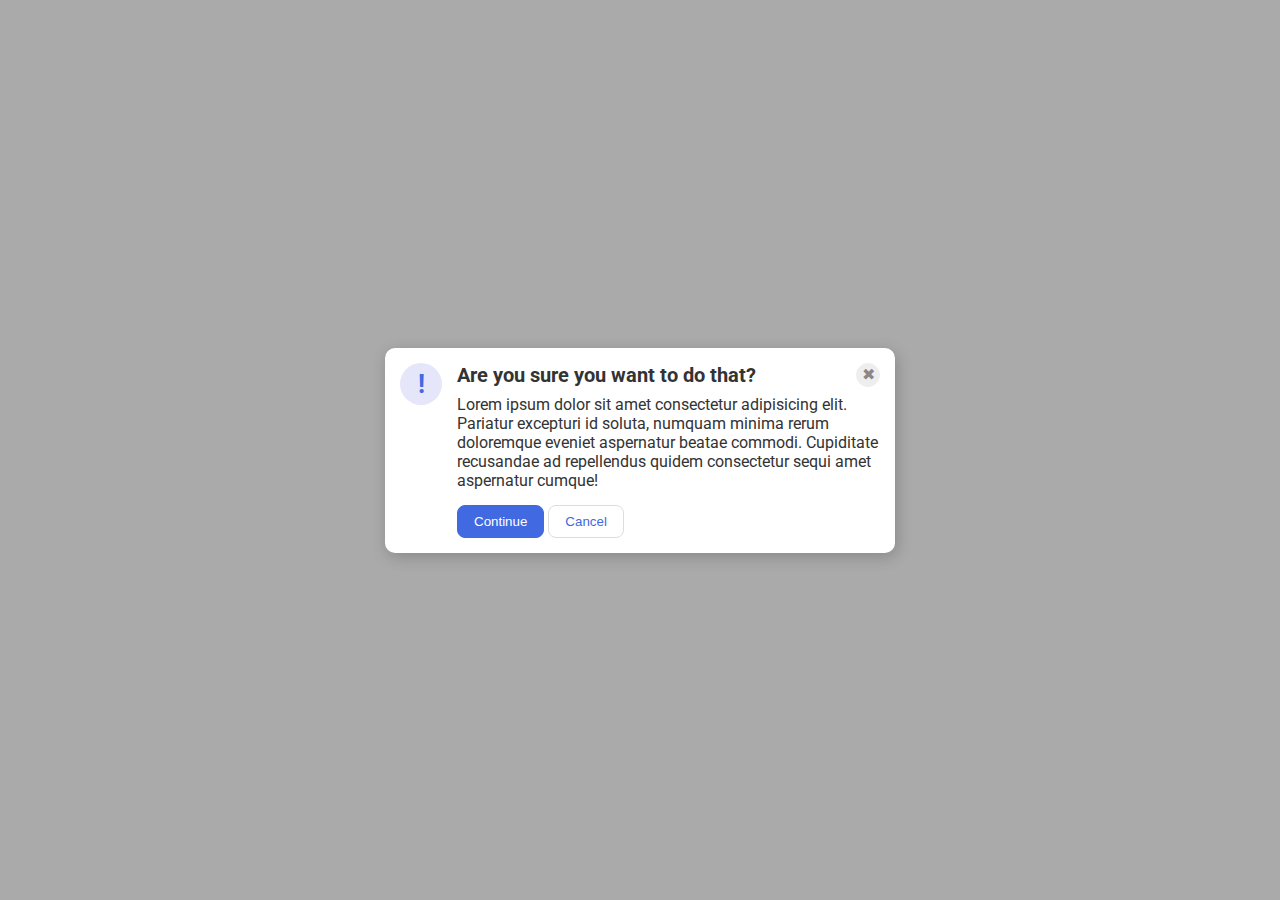
<file: flex/05-flex-modal/index.html>
<!DOCTYPE html>
<html lang="en">
  <head>
    <meta charset="UTF-8">
    <meta http-equiv="X-UA-Compatible" content="IE=edge">
    <meta name="viewport" content="width=device-width, initial-scale=1.0">
    <link rel="stylesheet" href="style.css">
    <title>Modal</title>
  </head>
  <body>
    <div class="modal">
      <div class="icon">!</div>
      <div class="content">
        <div class="header">Are you sure you want to do that?
          <button class="close-button">✖</button>
        </div>
      
        <div class="text">Lorem ipsum dolor sit amet consectetur adipisicing elit. Pariatur excepturi id soluta, numquam minima rerum doloremque eveniet aspernatur beatae commodi. Cupiditate recusandae ad repellendus quidem consectetur sequi amet aspernatur cumque!</div>
        <button class="continue">Continue</button>
        <button class="cancel">Cancel</button>
      </div>
    </div>
  </body>
</html>
</file>
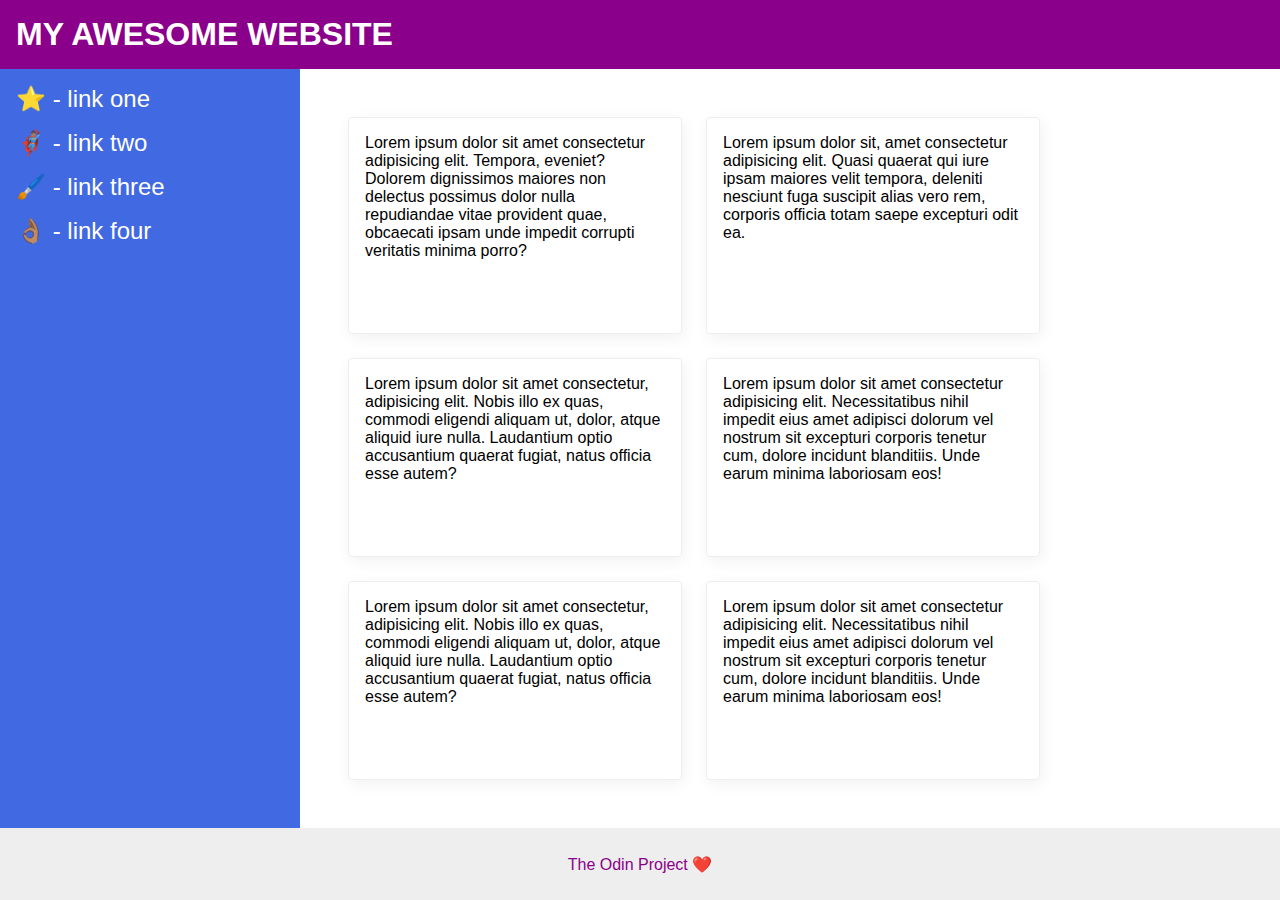
<file: flex/07-flex-layout-2/index.html>
<!DOCTYPE html>
<html lang="en">
  <head>
    <meta charset="UTF-8">
    <meta http-equiv="X-UA-Compatible" content="IE=edge">
    <meta name="viewport" content="width=device-width, initial-scale=1.0">
    <title>The Holy Grail</title>
    <link rel="stylesheet" href="style.css">
  </head>
  <body>
    <div class="header">
      MY AWESOME WEBSITE
    </div>
    
    <div class="content">
      <div class="sidebar">
        <ul>
          <li><a href="#">⭐ - link one</a></li>
          <li><a href="#">🦸🏽‍♂️ - link two</a></li>
          <li><a href="#">🖌️ - link three</a></li>
          <li><a href="#">👌🏽 - link four</a></li>
        </ul>
      </div>
      <div class="container">
        <div class="card">Lorem ipsum dolor sit amet consectetur adipisicing elit. Tempora, eveniet? Dolorem dignissimos maiores non delectus possimus dolor nulla repudiandae vitae provident quae, obcaecati ipsam unde impedit corrupti veritatis minima porro?</div>
        <div class="card">Lorem ipsum dolor sit, amet consectetur adipisicing elit. Quasi quaerat qui iure ipsam maiores velit tempora, deleniti nesciunt fuga suscipit alias vero rem, corporis officia totam saepe excepturi odit ea.</div>
        <div class="card">Lorem ipsum dolor sit amet consectetur, adipisicing elit. Nobis illo ex quas, commodi eligendi aliquam ut, dolor, atque aliquid iure nulla. Laudantium optio accusantium quaerat fugiat, natus officia esse autem?</div>
        <div class="card">Lorem ipsum dolor sit amet consectetur adipisicing elit. Necessitatibus nihil impedit eius amet adipisci dolorum vel nostrum sit excepturi corporis tenetur cum, dolore incidunt blanditiis. Unde earum minima laboriosam eos!</div>
        <div class="card">Lorem ipsum dolor sit amet consectetur, adipisicing elit. Nobis illo ex quas, commodi eligendi aliquam ut, dolor, atque aliquid iure nulla. Laudantium optio accusantium quaerat fugiat, natus officia esse autem?</div>
        <div class="card">Lorem ipsum dolor sit amet consectetur adipisicing elit. Necessitatibus nihil impedit eius amet adipisci dolorum vel nostrum sit excepturi corporis tenetur cum, dolore incidunt blanditiis. Unde earum minima laboriosam eos!</div>
      </div>
    </div>
    <div class="footer">
      The Odin Project ❤️
    </div>
  </body>
</html>
</file>
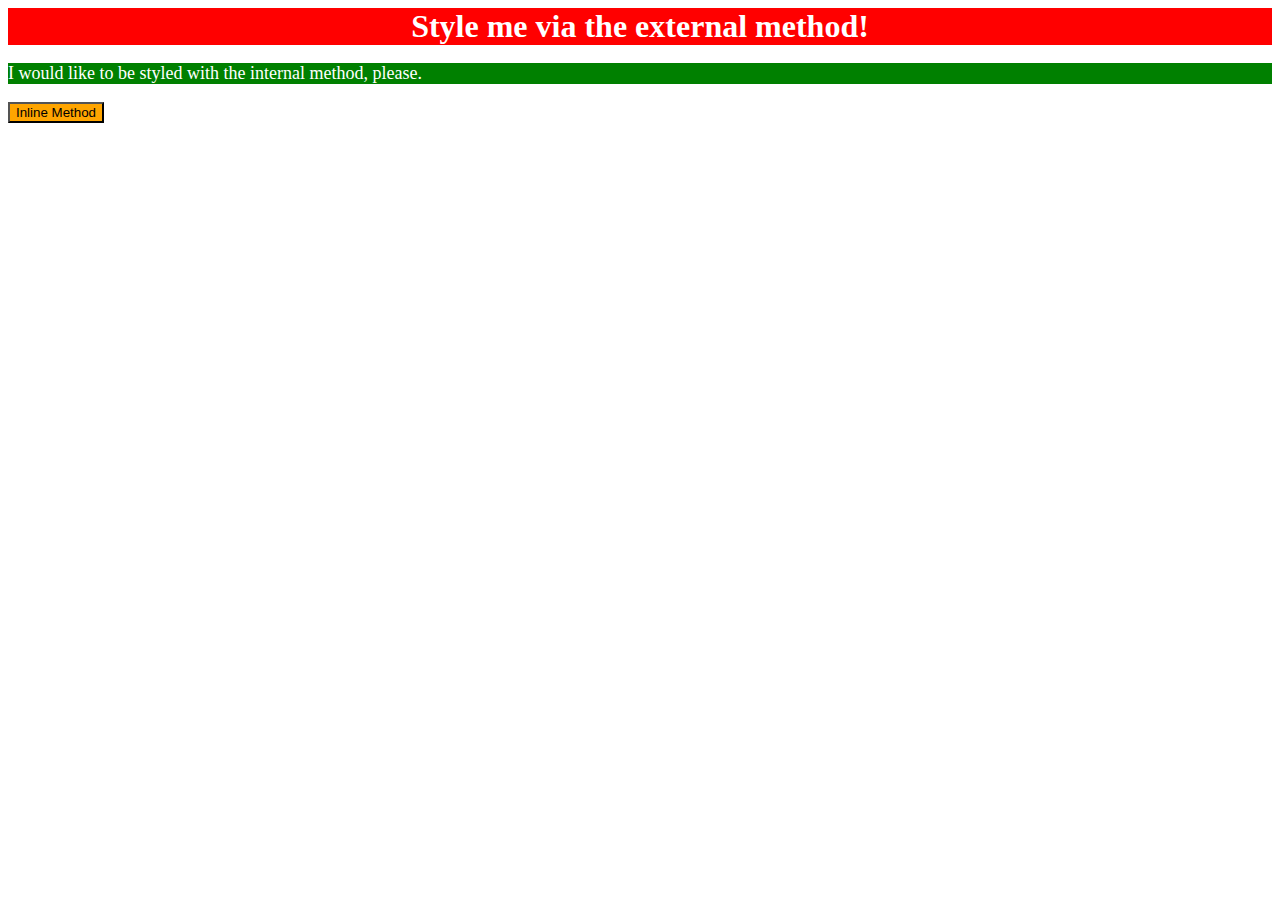
<file: foundations/01-css-methods/index.html>
<!DOCTYPE html>
<html lang="en">
  <head>
    <meta charset="UTF-8">
    <meta http-equiv="X-UA-Compatible" content="IE=edge">
    <meta name="viewport" content="width=device-width, initial-scale=1.0">
    <title>Methods for Adding CSS</title>
    <link rel="stylesheet" href="styles.css">
    <style>
      p{
        background-color:green;
        color:white;
        font-size:18px;
      }
    </style>
  </head>
  <body>
    <div>Style me via the external method!</div>
    <p>I would like to be styled with the internal method, please.</p>
    <button style="background-color:orange">Inline Method</button>
  </body>
</html>
</file>
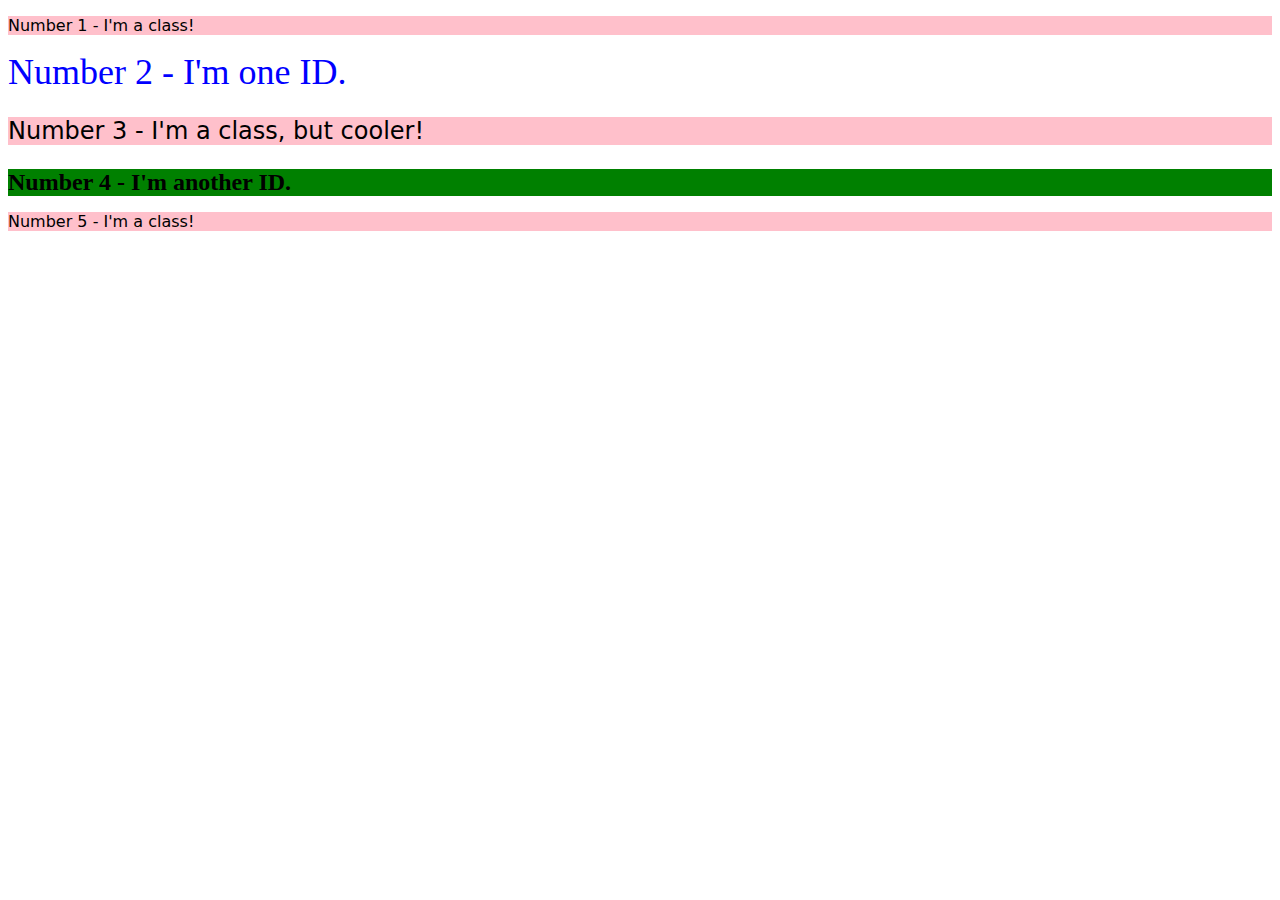
<file: foundations/02-class-id-selectors/index.html>
<!DOCTYPE html>
<html lang="en">
  <head>
    <meta charset="UTF-8">
    <meta http-equiv="X-UA-Compatible" content="IE=edge">
    <meta name="viewport" content="width=device-width, initial-scale=1.0">
    <title>Class and ID Selectors</title>
    <link rel="stylesheet" href="style.css">
  </head>
  <body>
    <p class="odd">Number 1 - I'm a class!</p>
    <div id="two">Number 2 - I'm one ID.</div>
    <p class="font-twenty-four odd">Number 3 - I'm a class, but cooler!</p>
    <div id="four" class="font-twenty-four">Number 4 - I'm another ID.</div>
    <p class="odd">Number 5 - I'm a class!</p>
  </body>
</html>
</file>
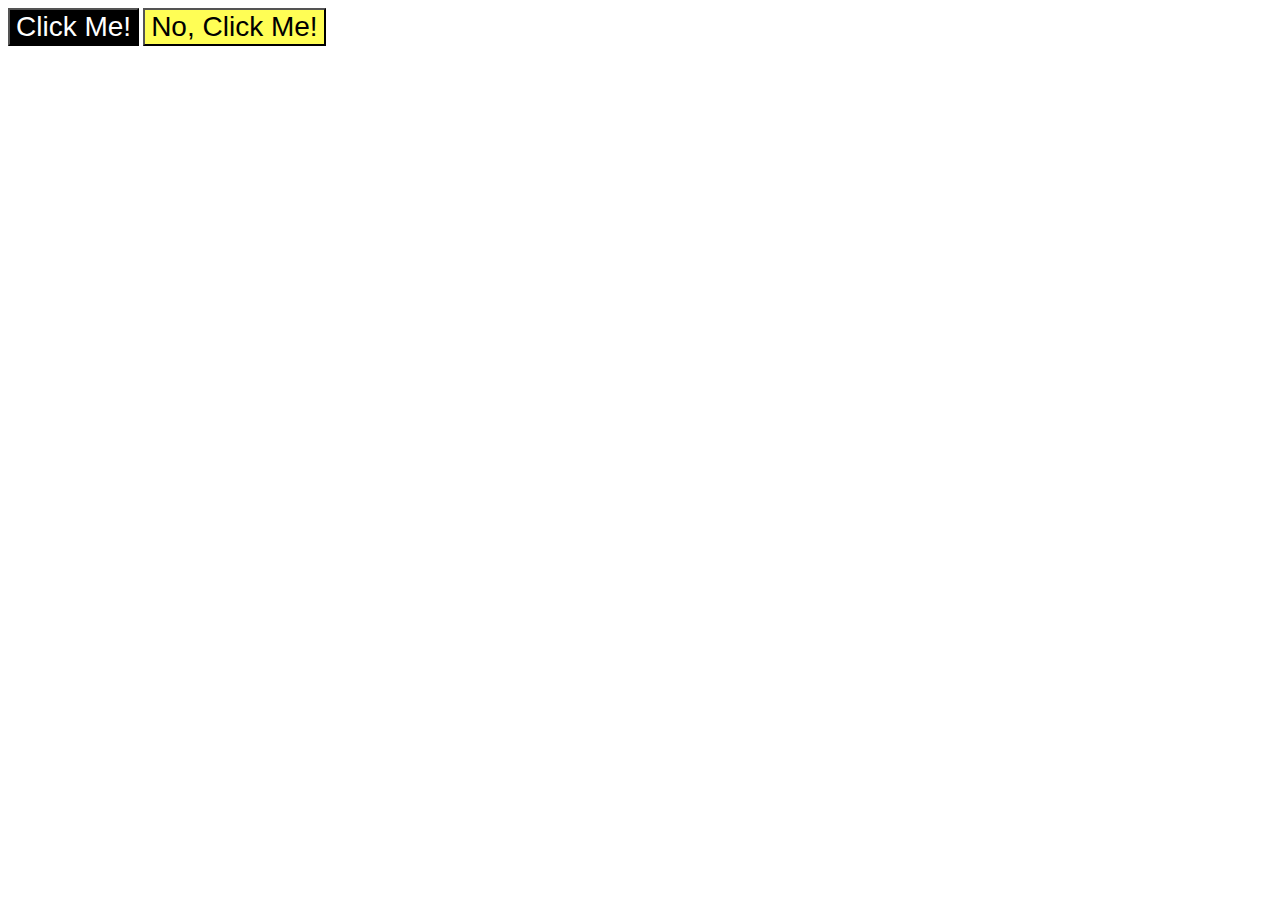
<file: foundations/03-grouping-selectors/index.html>
<!DOCTYPE html>
<html lang="en">
  <head>
    <meta charset="UTF-8">
    <meta http-equiv="X-UA-Compatible" content="IE=edge">
    <meta name="viewport" content="width=device-width, initial-scale=1.0">
    <title>Grouping Selectors</title>
    <link rel="stylesheet" href="style.css">
  </head>
  <body>
    <button class="btn_black">Click Me!</button>
    <button class="btn_yellow">No, Click Me!</button>
  </body>
</html>
</file>
<file: flex/05-flex-modal/style.css>
@import url('https://fonts.googleapis.com/css2?family=Roboto:wght@400;700&display=swap');

html, body {
  height: 100%;
}

body {
  font-family: Roboto, sans-serif;
  margin: 0;
  background: #aaa;
  color: #333;
  /* I'll give you this one for free lol */
  display: flex;
  align-items: center;
  justify-content: center;
}

.modal {
  background: white;
  width: 480px;
  border-radius: 10px;
  box-shadow: 2px 4px 16px rgba(0,0,0,.2);
  padding:15px;
  display:flex;
  gap:15px;
}

.modal .header{
  font-size:20px;
  font-weight:bold;
  display:flex;
  margin-bottom:8px;
}

.modal .text{
  margin-bottom:15px;
}

.icon {
  color: royalblue;
  font-size: 26px;
  font-weight: 700;
  background: lavender;
  width: 42px;
  height: 42px;
  border-radius: 50%;
  display: flex;
  align-items: center;
  justify-content: center;
  flex-shrink:0;
}

.close-button {
  background: #eee;
  border-radius: 50%;
  color: #888;
  font-weight: 400;
  font-size: 16px;
  height: 24px;
  width: 24px;
  display: flex;
  align-items: center;
  justify-content: center;
  border: 1px solid #eee;
  padding: 0;
  margin-left:auto;
}

button {
  cursor: pointer;
  padding: 8px 16px;
  border-radius: 8px;
}

button.continue {
  background: royalblue;
  border: 1px solid royalblue;
  color: white;
}

button.cancel {
  background: white;
  border: 1px solid #ddd;
  color: royalblue;
}
</file>
<file: flex/07-flex-layout-2/style.css>
body {
  font-family: -apple-system, BlinkMacSystemFont, 'Segoe UI', Roboto, Oxygen, Ubuntu, Cantarell, 'Open Sans', 'Helvetica Neue', sans-serif;
  margin: 0;
  min-height: 100vh;
  display:flex;
  flex-direction:column;
  justify-content:space-between;
}

.header {
  background: darkmagenta;
  color: white;
  font-size:32px;
  font-weight:900;
  margin:0px;
  padding:16px;
}

.footer {
  height: 72px;
  background: #eee;
  color: darkmagenta;
  display:flex;
  align-items:center;
  justify-content:center;
}

.content{
  display:flex;
  flex-grow:1;
}

.sidebar {
  width: 300px;
  flex-shrink:0;
  background: royalblue;
  box-sizing: border-box;
  font-size:24px;
  padding:16px;
}

.sidebar ul{
  list-style:none;
  display:flex;
  flex-direction:column;
  gap:16px;
  margin:0px;
  padding:0px;
}

.sidebar a{
  color:#fff;
  text-decoration:none;
}

.container{
  display:flex;
  flex-wrap:wrap;
  gap:24px;
  padding:48px;
}

.card {
  border: 1px solid #eee;
  box-shadow: 2px 4px 16px rgba(0,0,0,.06);
  border-radius: 4px;
  width:300px;
  padding:16px;
}
</file>
<file: foundations/01-css-methods/styles.css>
div{
    background-color:red;
    color:white;
    font-size:32px;
    text-align:center;
    font-weight:700;
}
</file>
<file: foundations/02-class-id-selectors/style.css>
.odd{
    background-color:pink;
    font-family: Verdana, "DejaVu Sans", sans-serif;
}

#two{
    color:blue;
    font-size:36px;
}

#four{
    background-color:green;
    font-weight:700;  
}

.font-twenty-four{
    font-size:24px;
}
</file>
<file: foundations/03-grouping-selectors/style.css>
.btn_black{
    background-color:#000;
    color:#fff;
}

.btn_yellow{
    background-color:#fffe55;
}

.btn_black, 
.btn_yellow {
    font-size:28px;
    font-family:Helvetica, "Times New Roman", sans-serif;
}
</file>
